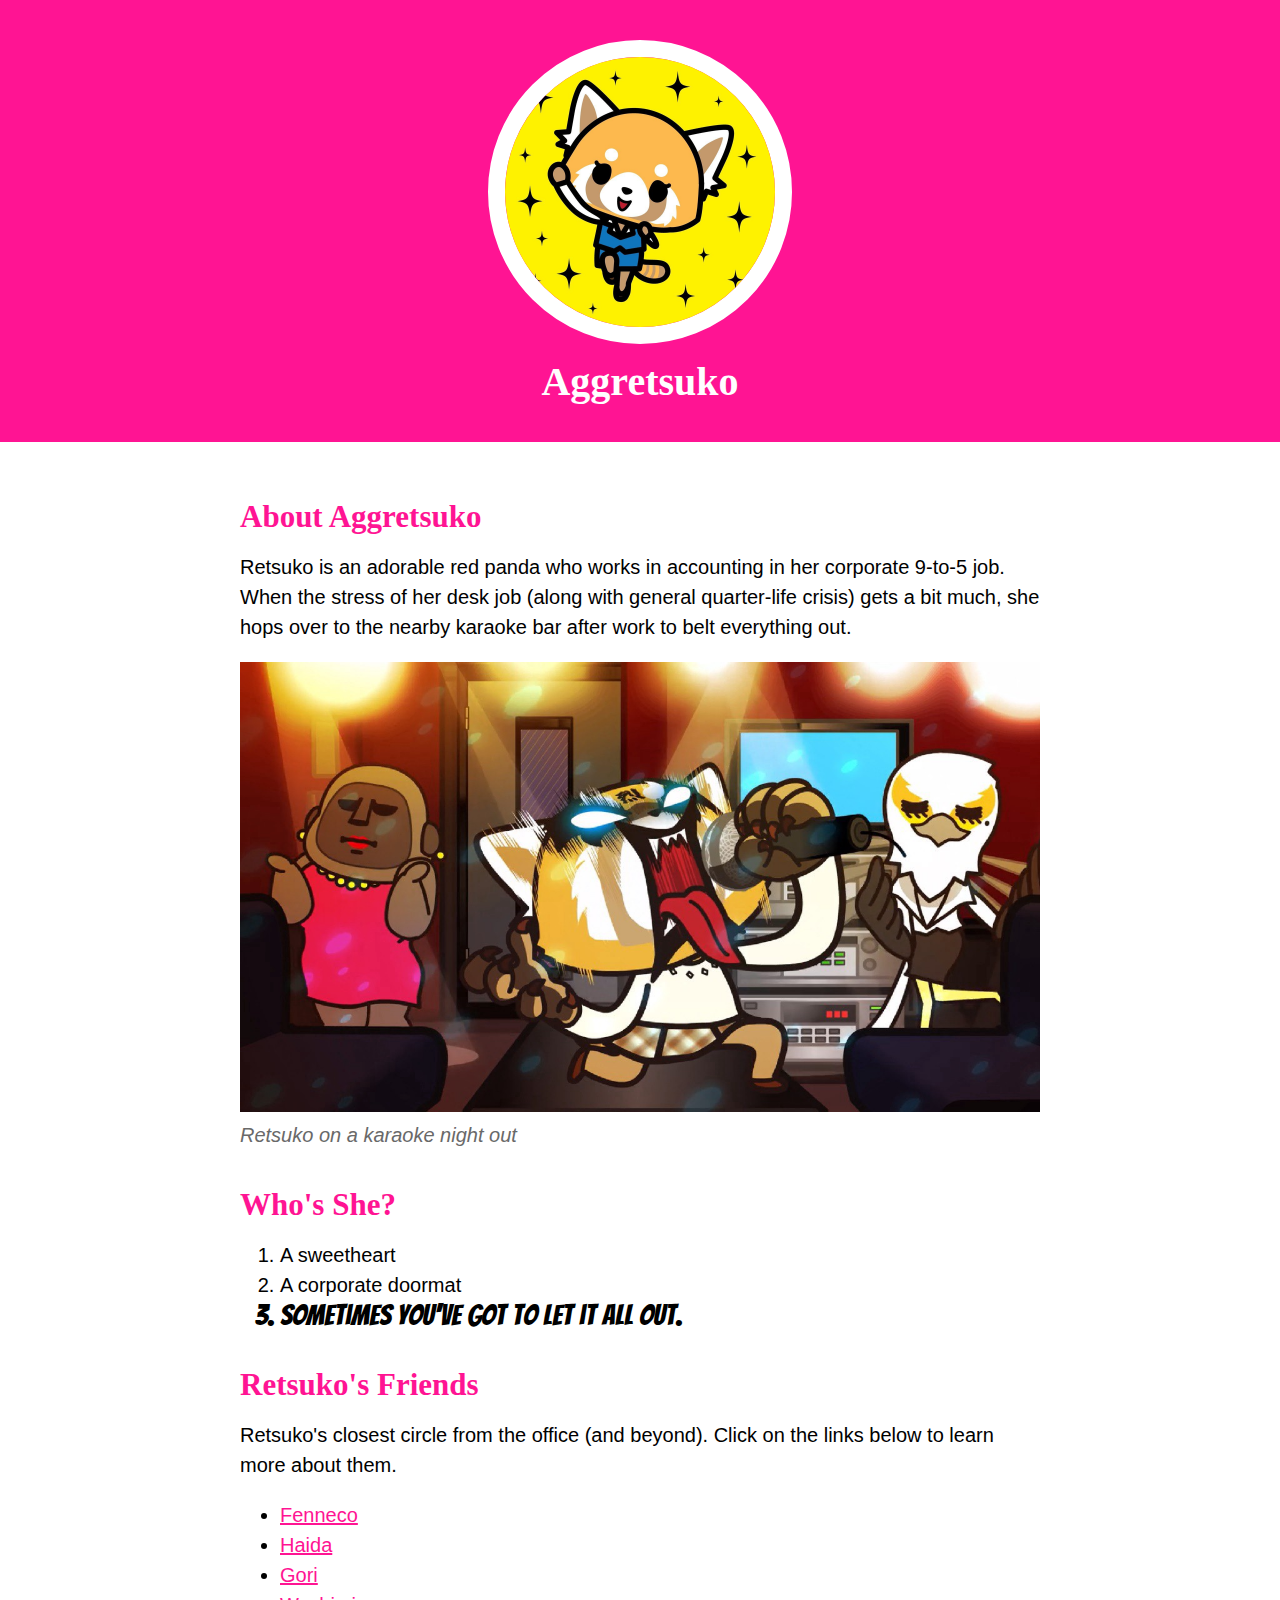
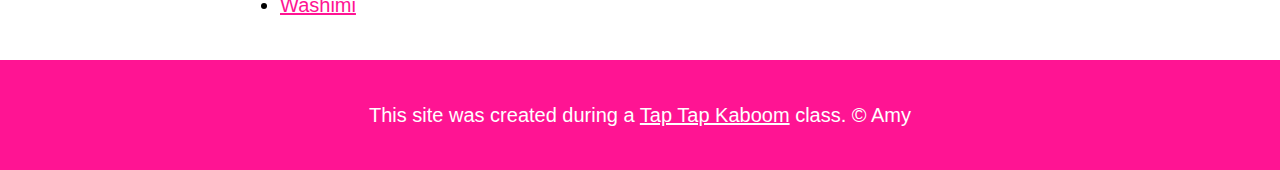
<file: index.html>
<!DOCTYPE html>
<html>
<head>
	<title>Aggretsuko</title>
	<link rel="icon" href="img/retsuko-avatar.jpeg">
	<link href="https://fonts.googleapis.com/css?family=Baloo+Bhai|Bangers&display=swap" rel="stylesheet">
	<link rel="stylesheet" type="text/css" href="css/retsu.css">
</head>
<body>
	<!-- header element -->
	<header>
		<img src="img/retsuko-avatar.jpeg">
		<h1>Aggretsuko</h1>
	</header>

	<!-- main element -->
	<main>
		<h2>About Aggretsuko
		</h2>
		<p>
		Retsuko is an adorable red panda who works in accounting in her corporate 9-to-5 job. When the stress of her desk job (along with general quarter-life crisis) gets a bit much, she hops over to the nearby karaoke bar after work to belt everything out.
		</p>
		<img src="img/retsuko-dual.jpeg">
		<p class="caption">Retsuko on a karaoke night out</p>

		<!-- Characteristics -->
		<h2>Who's She?</h2>
		<ol>
			<li>A sweetheart</li>
			<li>A corporate doormat</li>
			<li style="font-size: 29px; font-family: Bangers, cursive;">Sometimes you've got to let it all out.</li>
		</ol>

		<!-- Friends -->
		<h2>Retsuko's Friends</h2>
		<p>Retsuko's closest circle from the office (and beyond). Click on the links below to learn more about them.</p>
		<ul>
			<li><a target="_blank" href="https://en.wikipedia.org/wiki/Fennec_fox">Fenneco</a></li>
			<li><a target="_blank" href="https://en.wikipedia.org/wiki/Spotted_hyena">Haida</a></li>
			<li><a target="_blank" href="https://en.wikipedia.org/wiki/Gorilla">Gori</a></li>
			<li><a target="_blank" href="https://en.wikipedia.org/wiki/Secretarybird">Washimi</a></li>

		</ul>
	</main>
	<!-- footer element -->
	<footer>
		<p>This site was created during a <a target="_blank" href="https://taptapkaboom.com">Tap Tap Kaboom</a> class. &copy; Amy</p>
	</footer>

</body>
</html>
</file>
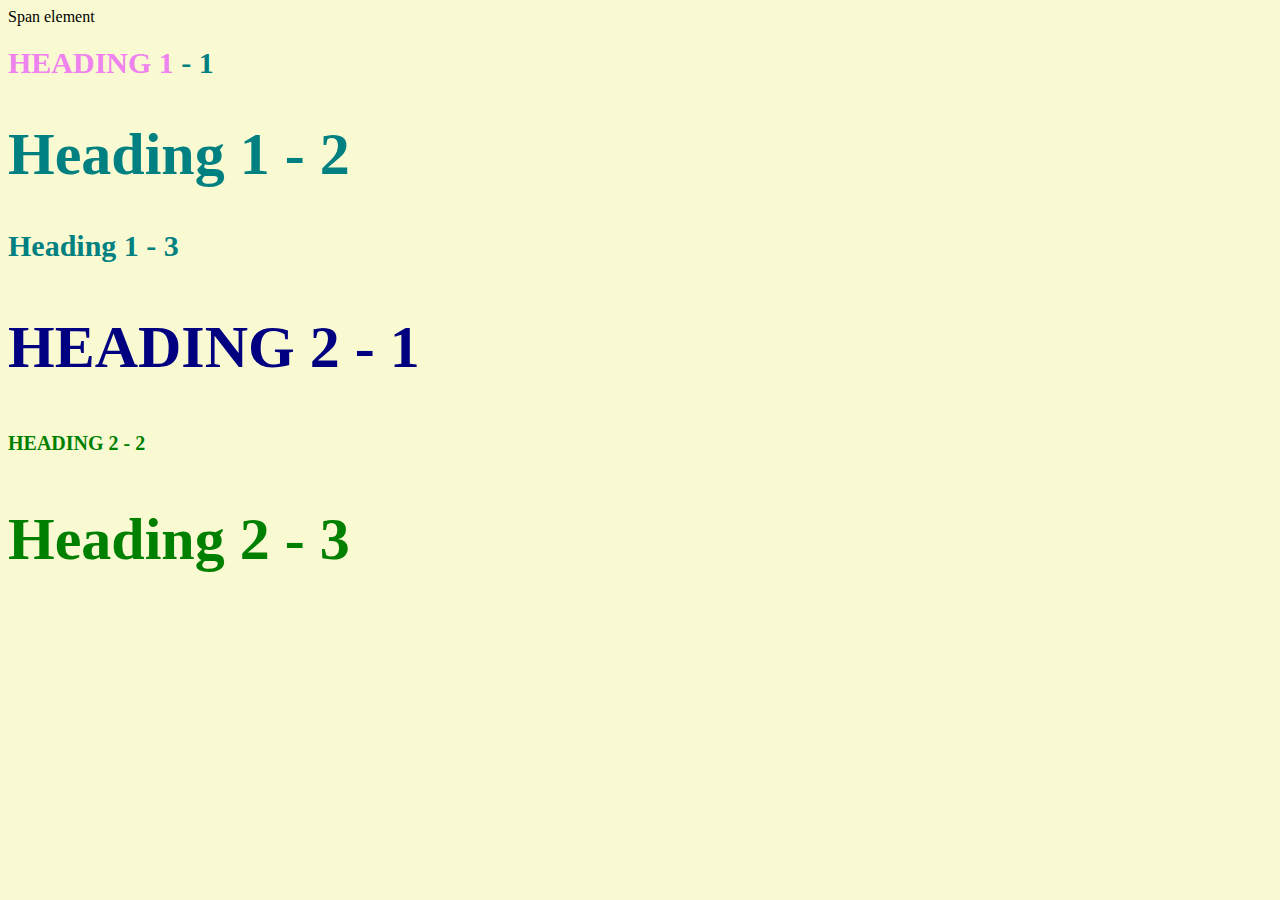
<file: style-test.html>
<!DOCTYPE html>
<html>
<head>
	<title>Style test</title>
	<link rel="stylesheet" type="text/css" href="css/text.css">
</head>
<body>
	<span>Span element</span>
	<h1 class="uppercase"><span>Heading 1</span> - 1</h1>
	<h1 class="big">Heading 1 - 2</h1>
	<h1>Heading 1 - 3</h1>
	<h2 class="big uppercase">Heading 2 - 1</h2>
	<h2 class="uppercase">Heading 2 - 2</h2>
	<h2 class="big">Heading 2 - 3</h2>

</body>
</html>
</file>
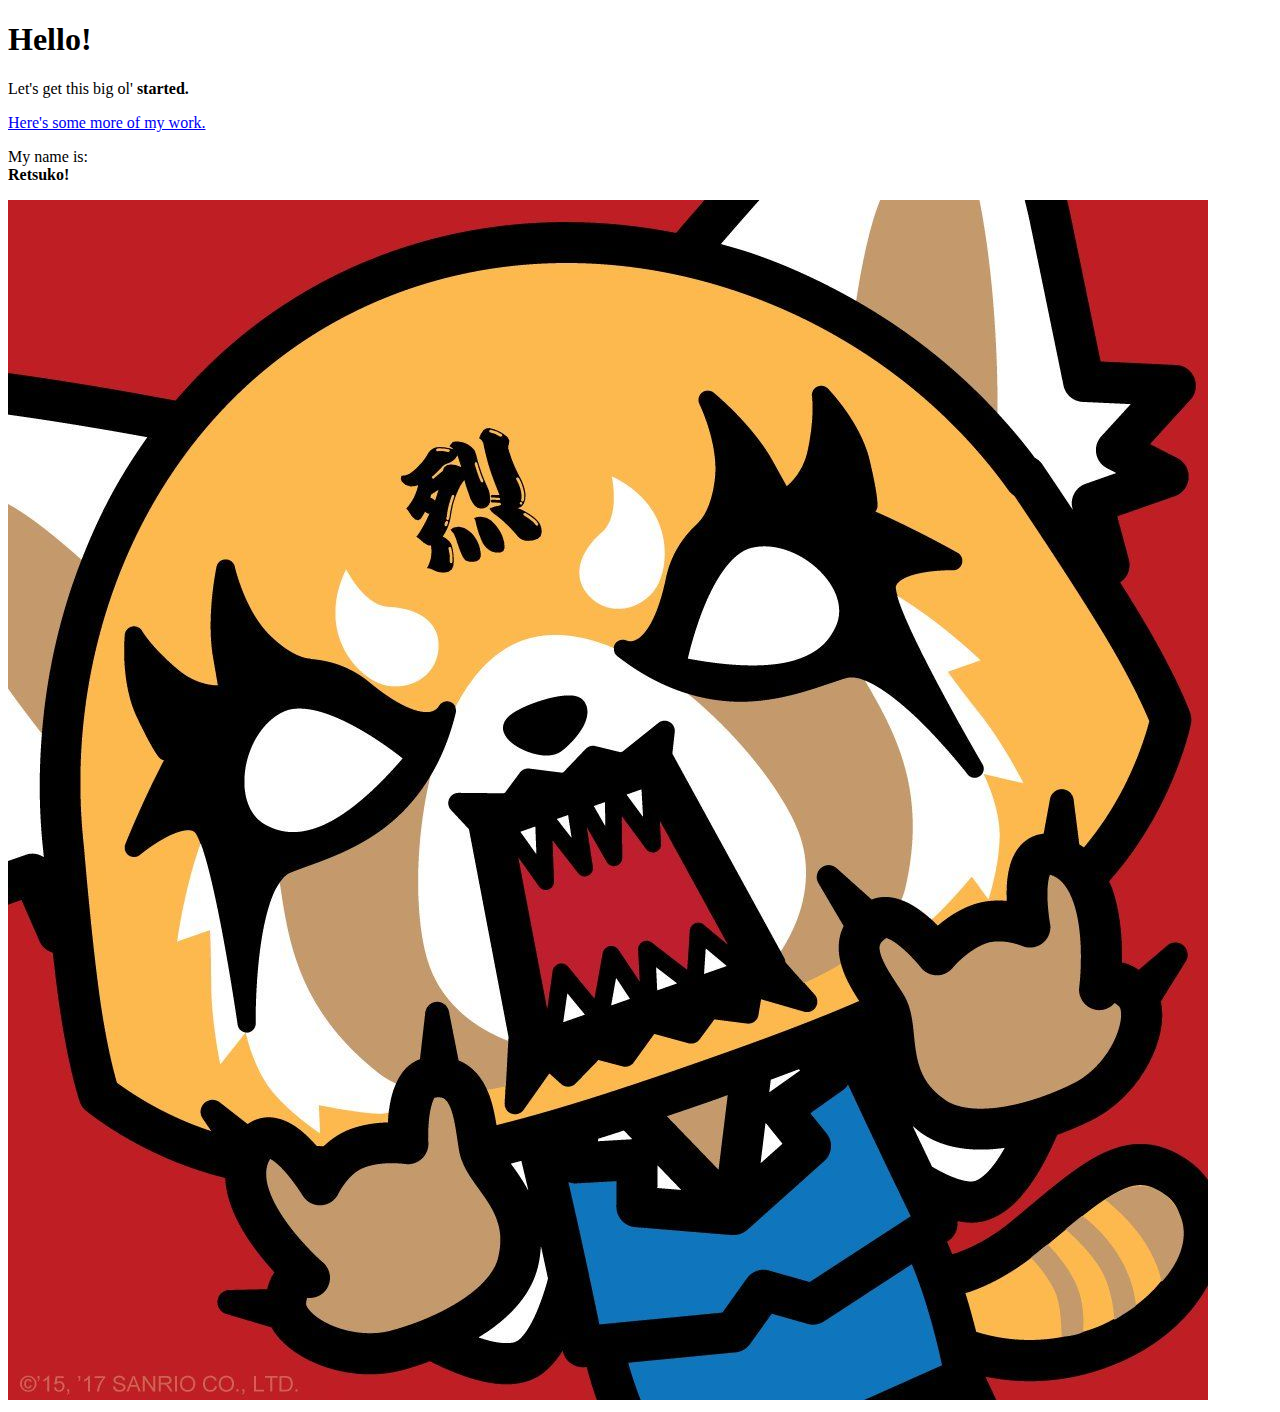
<file: textting.html>
<!DOCTYPE html>
<html>
<head>
	<title>Test page</title>
</head>
<body>
	<h1>Hello!</h1>
	<p>Let's get this big ol' <b>started.</b></p>
	<a href="https://amyarts.tech" target="_blank" title="Portfolio">Here's some more of my work.</a>
	<p>My name is:<br>
	<b>Retsuko!</b></p>
	<img src="img/retsuko.jpeg">
</body>
</html>
</file>
<file: css/retsu.css>
body{
	margin: 0;
	font-family: avenir, sans-serif;
	font-size: 20px;
	line-height: 30px;
}
/* header styles */
header{
	background-color: deeppink;
	text-align: center;
	padding-top: 40px; 
	padding-bottom: 30px;
}

h1, h2{
	font-family: 'Baloo Bhai', cursive;
	font-size: 35px;
}
header h1{
	color:white;
	font-size: 40px;
	margin: 15px;
}

header img{
    border-radius: 152px;
    border: 17px solid white;
    width: 270px;
}

main{
	max-width: 800px;
	margin: 0 auto;
	padding: 20px;
}

main img{
	max-width: 100%;
}

h2 {
	font-size: 31px;
	color: deeppink;
	margin-bottom: 0;
	margin-top:40px;
}

a {
	color:deeppink;
}

a:hover{
	color:white;
	background-color: deeppink;
}

footer{
	background-color: deeppink;
	text-align: center;
	color:white;
	padding: 40px;
}

footer p{
	margin: 0;
}

footer a{
	color:white;
}


footer a:hover{
	color:white;
	opacity: .5;
}

p.caption {
	color: dimgrey;
	font-style: italic;
	margin-top:0;
}
</file>
<file: css/text.css>
body {
	background-color: lightgoldenrodyellow;
}
h1{
	font-size: 30px;
	color: teal;
}
h2{
	font-size: 20px;
	color: hotpink;
}

h2{
	color: green;
}
.big {
	font-size: 60px;
}
.uppercase {
	text-transform: uppercase;
}
.big.uppercase{
	color:navy;
}
h1 span {
	color:violet;
}
</file>
